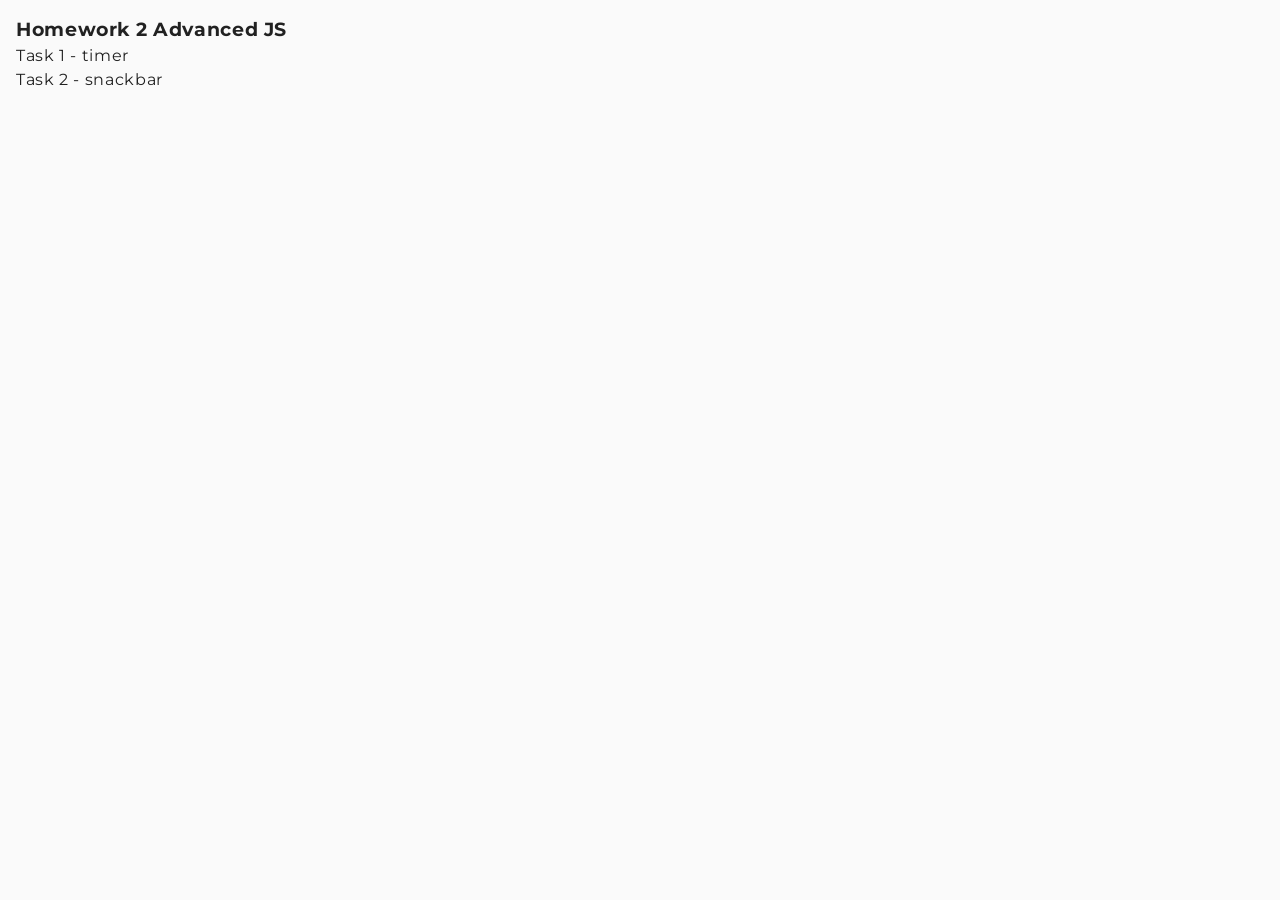
<file: src/index.html>
<!DOCTYPE html>
<html lang="en">
  <head>
    <meta charset="UTF-8" />
    <link rel="icon" type="image/svg+xml" href="/favicon.svg" />
    <meta name="viewport" content="width=device-width, initial-scale=1.0" />
    <title>Homework 2 Advanced JS</title>
    <link href="https://fonts.googleapis.com/css2?family=Montserrat:ital,wght@0,100..900;1,100..900&display=swap" rel="stylesheet">
    <link rel="stylesheet" href="./css/styles.css" />
  </head>
  <body>
    <h3>Homework 2 Advanced JS</h3>
    <ul>
      <li><a href="./1-timer.html">Task 1 - timer</a></li>
      <li><a href="./2-snackbar.html">Task 2 - snackbar</a></li>
    </ul>
  </body>
</html>
</file>
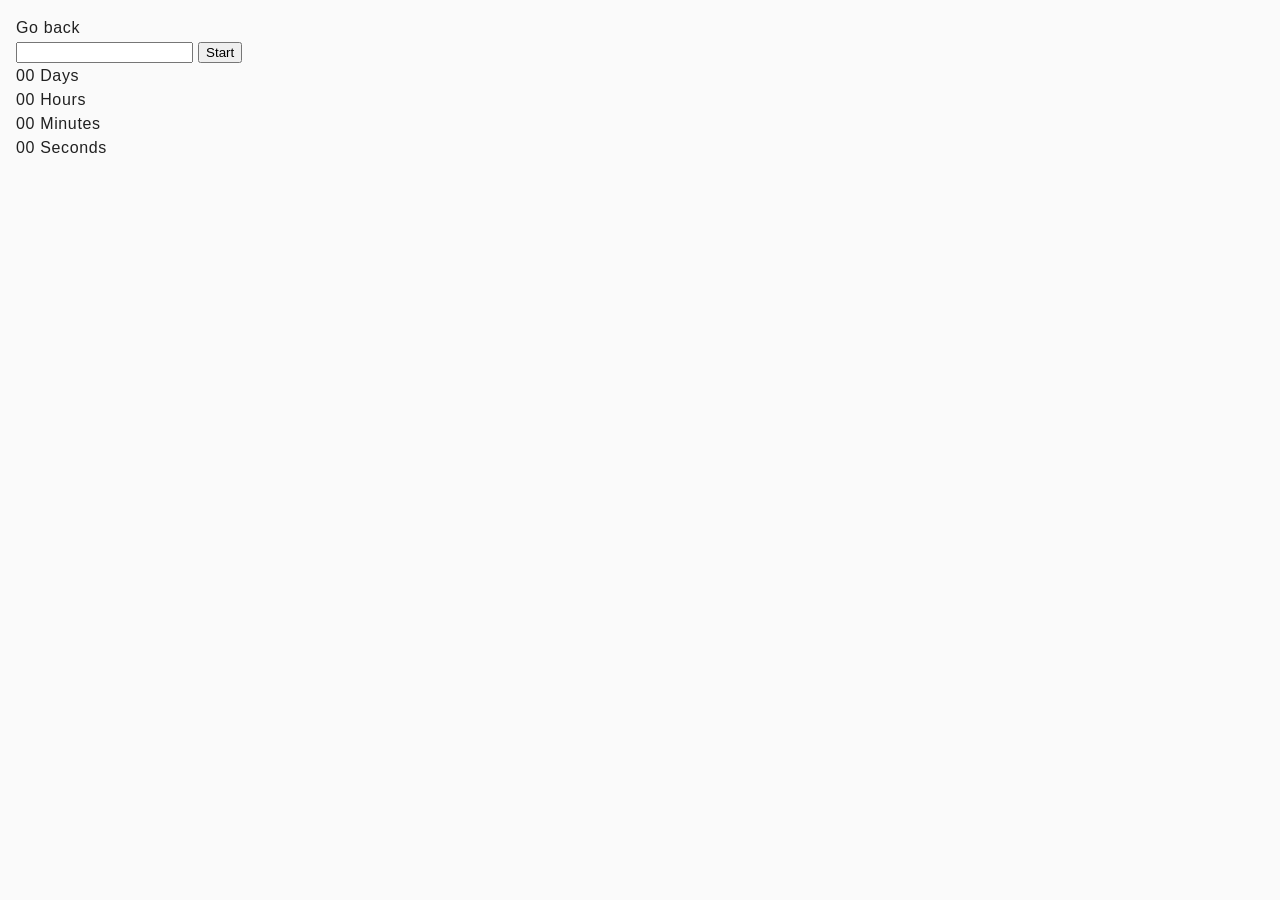
<file: src/1-timer.html>
<!DOCTYPE html>
<html lang="en">
  <head>
    <meta charset="UTF-8" />
    <meta name="viewport" content="width=device-width, initial-scale=1.0" />
    <meta http-equiv="X-UA-Compatible" content="ie=edge" />
    <title>Timer</title>
    <link rel="stylesheet" href="css/styles.css" />
  </head>
  <body>
    <p><a href="index.html">Go back</a></p>

     <input type="text" id="datetime-picker" />
    <button type="button" data-start>Start</button>

    <div class="timer">
      <div class="field">
        <span class="value" data-days>00</span>
        <span class="label">Days</span>
      </div>
      <div class="field">
        <span class="value" data-hours>00</span>
        <span class="label">Hours</span>
      </div>
      <div class="field">
        <span class="value" data-minutes>00</span>
        <span class="label">Minutes</span>
      </div>
      <div class="field">
        <span class="value" data-seconds>00</span>
        <span class="label">Seconds</span>
      </div>
    </div>
    <script src="./js/1-timer.js" type="module"></script>
  </body>
</html>
</file>
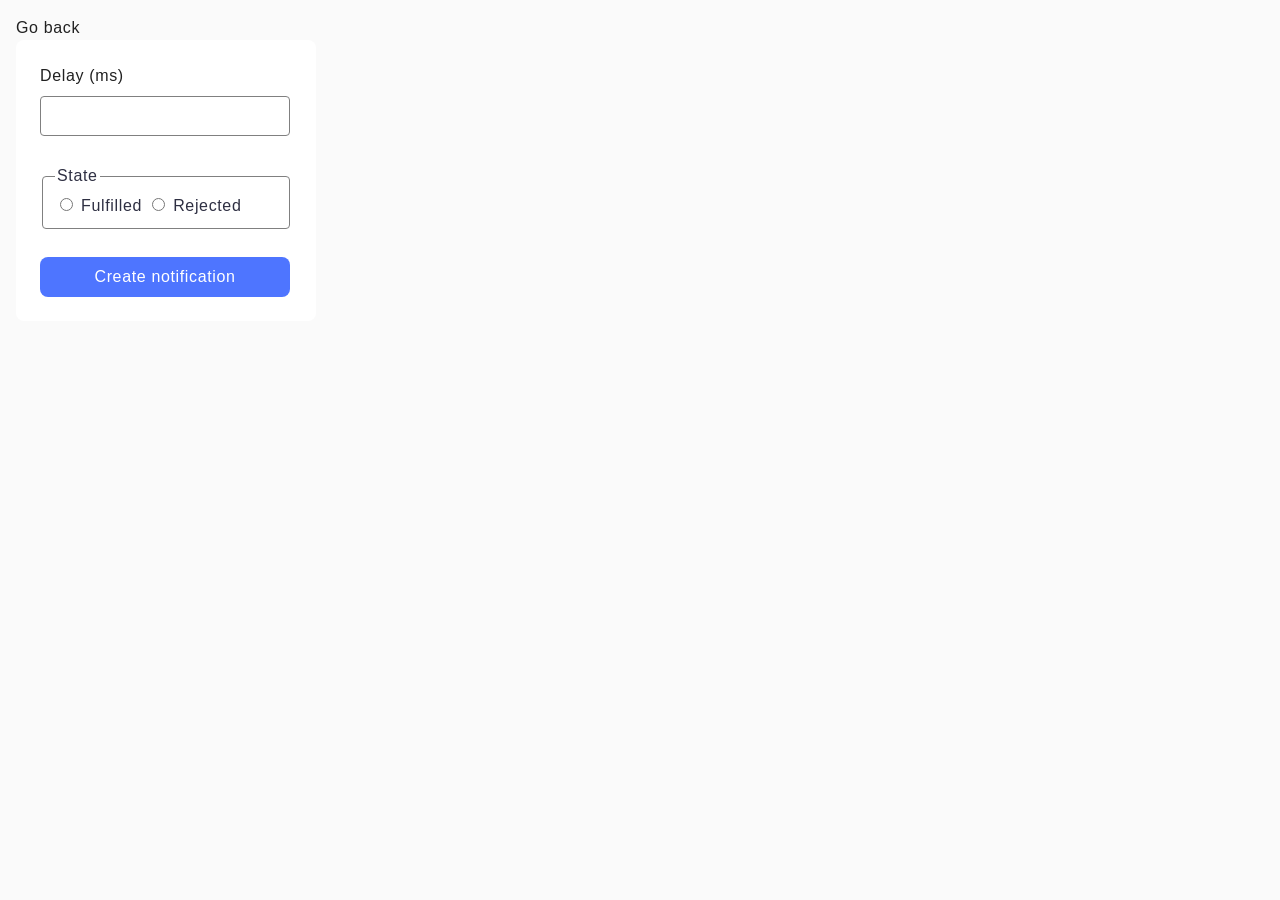
<file: src/2-snackbar.html>
<!DOCTYPE html>
<html lang="en">
  <head>
    <meta charset="UTF-8" />
    <meta http-equiv="X-UA-Compatible" content="IE=edge" />
    <meta name="viewport" content="width=device-width, initial-scale=1.0" />
    <title>Task 4</title>
    <link rel="stylesheet" href="./css/styles.css" />
  </head>
  <body>
    <p><a href="./index.html">Go back</a></p>

    <form class="form">
  <label>
    Delay (ms)
    <input class="form-input" type="number" name="delay" required />
  </label>

  <fieldset class="form-fieldset">
    <legend>State</legend>
    <label>
      <input type="radio" name="state" value="fulfilled" required />
      Fulfilled
    </label>
    <label>
      <input type="radio" name="state" value="rejected" required />
      Rejected
    </label>
  </fieldset>

  <button class="form-button" type="submit">Create notification</button>
</form>

    <script src="./js/2-snackbar.js" type="module"></script>
  </body>
</html>
</file>
<file: src/css/styles.css>
/**
  |============================
  | include css partials with
  | default @import url()
  |============================
*/
/* Common styles */
@import url('./reset.css');
@import url('./base.css');
</file>
